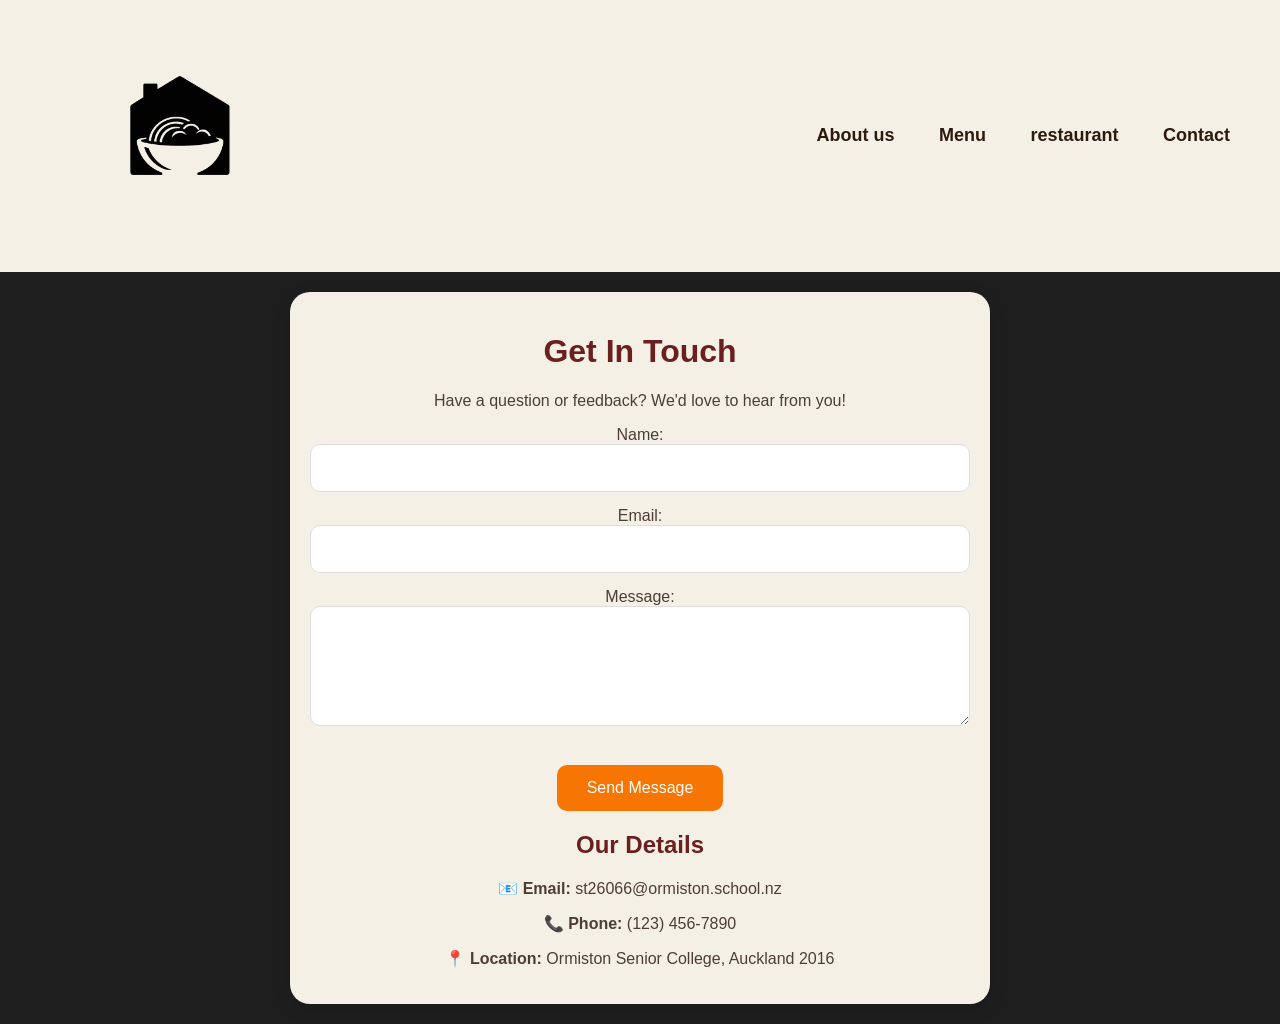
<file: html/contact.html>
<!DOCTYPE html>
<html lang="en">
<head>
    <meta charset="UTF-8">
    <meta name="viewport" content="width=device-width, initial-scale=1.0">
    <title>Document</title>
    <link rel="stylesheet" href="../css/contact.css">
</head>
<body>

    <header>

        <div class="logo">
            <img src="../images/Logo-food-website.gif.png" alt="The Rice Bowl House Logo" width="300">
        </div>

        <!-- Hamburger Button -->
        <div class="hamburger" onclick="toggleMenu()">☰</div>

        <!-- Navigation menu -->
        <div class="nav-section" id="navMenu">
            <ul>
                <li><a href="index.html">About us</a></li>
                <li><a href="Menu.html">Menu</a></li>
                <li><a href="restaurant.html">restaurant</a></li>
                <li><a href="contact.html">Contact</a></li>
            </ul>
        </div>

    </header>

    <!-- Main container for layout -->
    <div class="container">

        <!-- Contact Section -->
        <div class="contact-container">
            <h1>Get In Touch</h1>
            <p>Have a question or feedback? We'd love to hear from you!</p>

            <form>

                <label for="name">Name:</label>
                <input type="text" id="name" name="name" required>

                <label for="email">Email:</label>
                <input type="email" id="email" name="email" required>

                <label for="message">Message:</label>
                <textarea id="message" name="message" rows="5" required></textarea>

                <button type="submit">Send Message</button>

            </form>

            <div class="contact-details">
                <h2>Our Details</h2>
                <p><strong>📧 Email:</strong> st26066@ormiston.school.nz</p>
                <p><strong>📞 Phone:</strong> (123) 456-7890</p>
                <p><strong>📍 Location:</strong> Ormiston Senior College, Auckland 2016</p>
            </div>
        </div>

    </div>

    <!-- JavaScript at the bottom -->
    <script>
        function toggleMenu() {
            const nav = document.getElementById("navMenu");
            if (nav) {
                nav.classList.toggle("show");
            }
        }
    </script>

</body>
</html>
</file>
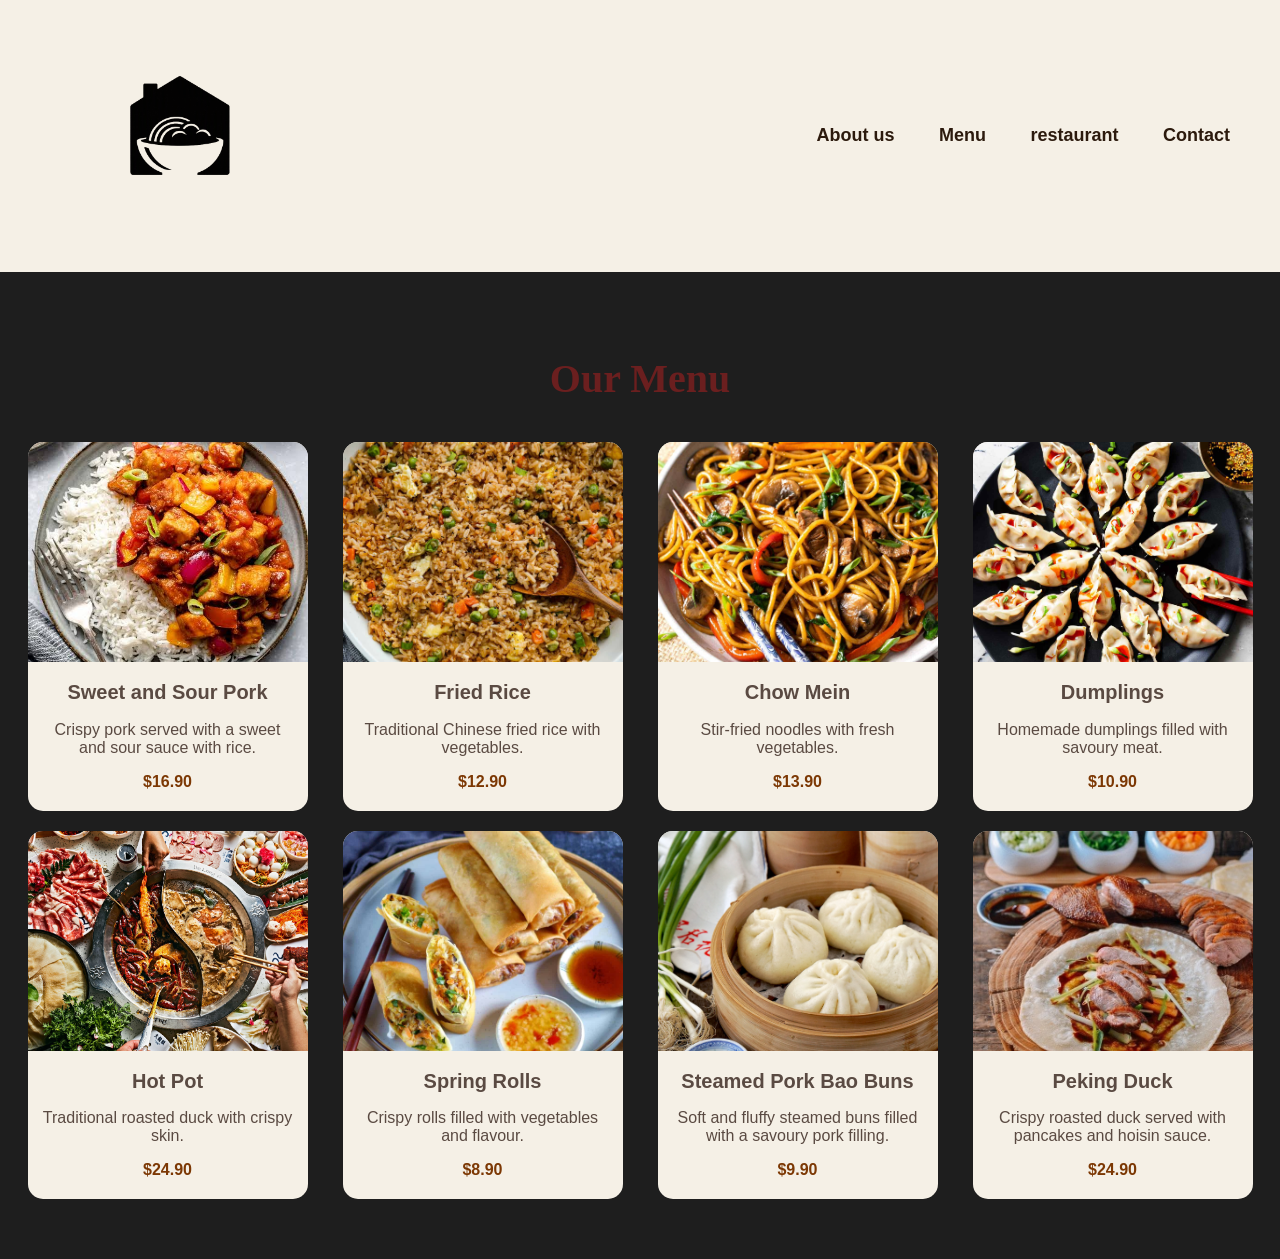
<file: html/menu.html>
<!DOCTYPE html>
<html lang="en">
<head>
    <meta charset="UTF-8">
    <meta name="viewport" content="width=device-width, initial-scale=1.0">
    <title>Document</title>
    <link rel="stylesheet" href="../css/menu.css">
</head>
<body>

    <!-- Header section: logo + navigation -->
    <header>
      <!-- Website logo -->
      <div class="logo">
        <img src="../images/Logo-food-website.gif.png" alt="The Rice Bowl House Logo" width="300"> 
      </div>

      <!-- Hamburger Button -->
      <div class="hamburger" onclick="toggleMenu()">☰</div>

      <!-- Navigation menu -->
      <div class="nav-section" id="navMenu"> 
        <ul>
          <li><a href="index.html">About us</a></li>
          <li><a href="Menu.html">Menu</a></li>
          <li><a href="restaurant.html">restaurant</a></li>
          <li><a href="contact.html">Contact</a></li>
        </ul>
      </div>
      
    </header>

<!-- Main container -->
    <main class="container">

        <section class="menu">
            <h1>Our Menu</h1>

            <div class="menu-grid">

                <div class="card">
                    <img src="../images/cs%20photo%208.jpg"
                         alt="Sweet and sour pork with rice">
                    <h2>Sweet and Sour Pork</h2>
                    <p>Crispy pork served with a sweet and sour sauce with rice.</p>
                    <span>$16.90</span>
                </div>

                <div class="card">
                    <img src="../images/cs%20photo%203.jpg"
                         alt="Chinese fried rice with vegetables">
                    <h2>Fried Rice</h2>
                    <p>Traditional Chinese fried rice with vegetables.</p>
                    <span>$12.90</span>
                </div>

                <div class="card">
                    <img src="../images/cs%20photo%202.jpg"
                         alt="Stir-fried chow mein noodles">
                    <h2>Chow Mein</h2>
                    <p>Stir-fried noodles with fresh vegetables.</p>
                    <span>$13.90</span>
                </div>

                <div class="card">
                    <img src="../images/cs%20photo%201.jpg"
                         alt="Homemade savoury dumplings">
                    <h2>Dumplings</h2>
                    <p>Homemade dumplings filled with savoury meat.</p>
                    <span>$10.90</span>
                </div>

                <div class="card">
                    <img src="../images/cs%20photo%207.jpg"
                         alt="Hot pot dish">
                    <h2>Hot Pot</h2>
                    <p>Traditional roasted duck with crispy skin.</p>
                    <span>$24.90</span>
                </div>

                <div class="card">
                    <img src="../images/cs%20photo%206.jpg"
                         alt="Crispy vegetable spring rolls">
                    <h2>Spring Rolls</h2>
                    <p>Crispy rolls filled with vegetables and flavour.</p>
                    <span>$8.90</span>
                </div>

                <div class="card">
                    <img src="../images/cs%20photo%205.jpg"
                         alt="Steamed pork bao buns">
                    <h2>Steamed Pork Bao Buns</h2>
                    <p>Soft and fluffy steamed buns filled with a savoury pork filling.</p>
                    <span>$9.90</span>
                </div>

                <div class="card">
                    <img src="../images/cs%20photo%209.jpg"
                         alt="Peking duck served with pancakes and hoisin sauce">
                    <h2>Peking Duck</h2>
                    <p>Crispy roasted duck served with pancakes and hoisin sauce.</p>
                    <span>$24.90</span>
                </div>

    </div>
</section>
</main>

  <!-- JavaScript at the bottom -->
  <script>
    function toggleMenu() {
      const nav = document.getElementById("navMenu");
      if (nav) {
        nav.classList.toggle("show");
      }
    }
  </script>

</body>
</html>
</file>
<file: css/contact.css>
/* BODY */
Body{
    font-family: 'Inter', sans-serif;
}

body{
    Background-color: #1e1e1e;
    margin: 0;
}

/* HEADER */
header{
background-color:#f5f0e6;
display: flex;
justify-content: space-between;
align-items: center;
padding: 10px 30px;
}

/* NAV ITEMS → POPPINS */
header li{
display: inline-block;
margin: 20px;
font-family:'Poppins', sans-serif;
font-size: large;
font-weight: bold;
}

header a {
text-decoration: none;
color: #2c1a0d;
font-size: 18px;
transition: 0.3s;
}

header a:hover {
color: #8b4513;
}

h1, h2{
color: #6b1f1f;
font-family:'Segoe UI', Tahoma, Geneva, Verdana, sans-serif
}

body, p, label, input, textarea, button {
color: #4e3d35;
font-family: 'Gill Sans', 'Gill Sans MT', Calibri, 'Trebuchet MS', sans-serif;
}

/* Base styles for hamburger button (desktop) */
.hamburger {
  display: none; /* Hidden on desktop */
  font-size: 30px;
  cursor: pointer;
}

/* RESPONSIVE */
@media screen and (max-width: 922px) {

    .container {
        max-width: 95%;
    }

    header {
    display: flex;
    justify-content: center;
    align-items: center;
    position: relative; /* Required for absolute positioning of hamburger */
    padding: 10px 0;
  }

  /* Center the logo */
  .logo {
    text-align: center;
  }

  /* Position hamburger button on the top right */
  .hamburger {
    display: block;
    position: absolute;
    right: 20px;
    top: 15px; /* Aligns icon near the top right edge */
    transform: none; /* Removes vertical centering */
    font-size: 30px;
    cursor: pointer;
  }

  /* Full width container for dropdown navigation */
  .nav-section {
    display: none;
    width: 100%;
  }

  /* Show navigation menu when JS toggles 'show' */
  .nav-section.show {
    display: block;
  }

  .nav-section ul {
    display: flex;
    flex-direction: column;
    text-align: center;
    gap: 10px;
    padding: 10px 0;
  }
}

@media screen and (max-width: 600px) {

    .container {
        max-width: 100%;
        padding: 10px;
        text-align: center;
    }

    header {
        flex-direction: column;
        align-items: center;
        gap: 10px;
    }

    .nav-section ul {
        padding: 0;
    }

    .nav-section li {
        margin: 10px;
        font-size: 18px;
    }

    h2 {
        font-size: 26px;
    }

    input,
    textarea {
        width: 100%;
        box-sizing: border-box;
    }

    button {
        display: block;
        margin: 10px auto;
    }
}


/* Contact form container */

.container {
    text-align: center;      /* centers all text */
    margin: 0 auto;          /* centers the whole container */
}

.contact {
width: 80px;     
margin: 0 auto;    
}

/* Styles for text boxes and message area */
input,
textarea {
width: 100%;              
padding: 14px; 
border: 1px solid #ddd;  
border-radius: 10px;          
font-size: 16px;
box-sizing: border-box;
margin-bottom: 15px; 
}

button {
background-color: #f77503;
color: white;
border: none;
padding: 14px 30px;
border-radius: 10px;
font-size: 16px;
cursor: pointer;
display: block;
margin: 20px auto; 
transition: 0.3s;               
}

button:hover {
background-color: #d1680c;
}

.contact-container {
   text-align: center;
   background-color: #f5f0e6;
   padding: 20px;
   border-radius: 20px;

   width: 90%;
   max-width: 700px;

   margin: 20px auto;

   box-shadow: 0 6px 20px rgba(0, 0, 0, 0.1);

   box-sizing: border-box;
}
</file>
<file: css/menu.css>
/* BODY */
Body{
    font-family: 'Inter', sans-serif;
}

body{
    Background-color: #1e1e1e;
    margin: 0;
}

/* HEADER */
header{
background-color:#f5f0e6;
display: flex;
justify-content: space-between;
align-items: center;
padding: 10px 30px;
}

/* NAV ITEMS → POPPINS */
header li{
display: inline-block;
margin: 20px;
font-family:'Poppins', sans-serif;
font-size: large;
font-weight: bold;
}

header a {
text-decoration: none;
color: #2c1a0d;
font-size: 18px;
transition: 0.3s;
}

header a:hover {
color: #8b4513;
}

/* Base styles for hamburger button (desktop) */
.hamburger {
  display: none; /* Hidden on desktop */
  font-size: 30px;
  cursor: pointer;
}

/* RESPONSIVE */
@media screen and (max-width: 922px) {

    .container {
        max-width: 95%;
    }

     header {
    display: flex;
    justify-content: center;
    align-items: center;
    position: relative; /* Required for absolute positioning of hamburger */
    padding: 10px 0;
  }

  /* Center the logo */
  .logo {
    text-align: center;
  }

  /* Position hamburger button on the top right */
  .hamburger {
    display: block;
    position: absolute;
    right: 20px;
    top: 15px; /* Aligns icon near the top right edge */
    transform: none; /* Removes vertical centering */
    font-size: 30px;
    cursor: pointer;
  }

  /* Full width container for dropdown navigation */
  .nav-section {
    display: none;
    width: 100%;
  }

  /* Show navigation menu when JS toggles 'show' */
  .nav-section.show {
    display: block;
  }

  .nav-section ul {
    display: flex;
    flex-direction: column;
    text-align: center;
    gap: 10px;
    padding: 10px 0;
  }

   .menu-grid {
        grid-template-columns: repeat(2, 1fr);
    }
}


@media screen and (max-width: 600px) {

    .container {
        max-width: 100%;
        padding: 10px;
        text-align: center;
    }

    header {
        flex-direction: column;
        align-items: center;
        gap: 10px;
    }

    .nav-section ul {
        padding: 0;
    }

    .nav-section li {
        margin: 10px;
        font-size: 18px;
    }

    .card h2 {
        font-size: 20px;
        margin-top: 15px
    }

    .menu-grid {
        grid-template-columns: 1fr;
    }


    .card {
        width: 100%;
        max-width: 280px;
    }
}

.container {
    text-align: center;      /* centers all text */
    margin: 0 auto;          /* centers the whole container */
}

.menu {
    text-align: center;
    padding: 50px 20px;
}

.menu h1 {
    font-family: 'Cormorant Garamond', serif;  /* heading font style */
    font-size: 40px;
    margin-bottom: 30px;
    color: #6b1f1f;
}

.menu-grid {
  display: grid;
  grid-template-columns: repeat(4, 1fr);
  gap: 20px;
  padding: 10px 0;
  width: 100%;
  max-width: 1500px; /* Constrains max width so columns don't stretch edge-to-edge */
  margin: 0 auto;   /* Centers the grid horizontally within its section */
  justify-items: center; /* Centers cards inside their grid tracks */
}

.card {
    width: 100%;
    max-width: 280px;
    background: #f5f0e6;
    border-radius: 15px;
    overflow: hidden;
    padding-bottom: 20px;
}

.card img {
    width: 100%;
    height: 220px;
    object-fit: cover;
}

.card h2 {
    color: #5a4a42;
    margin-top: 15px;
    font-size: 20px;
}

.card p {
    color: #5a4a42;
    padding: 0 15px;
}

.card span {
    font-weight: bold;
    color: #7c3804;
}
</file>
